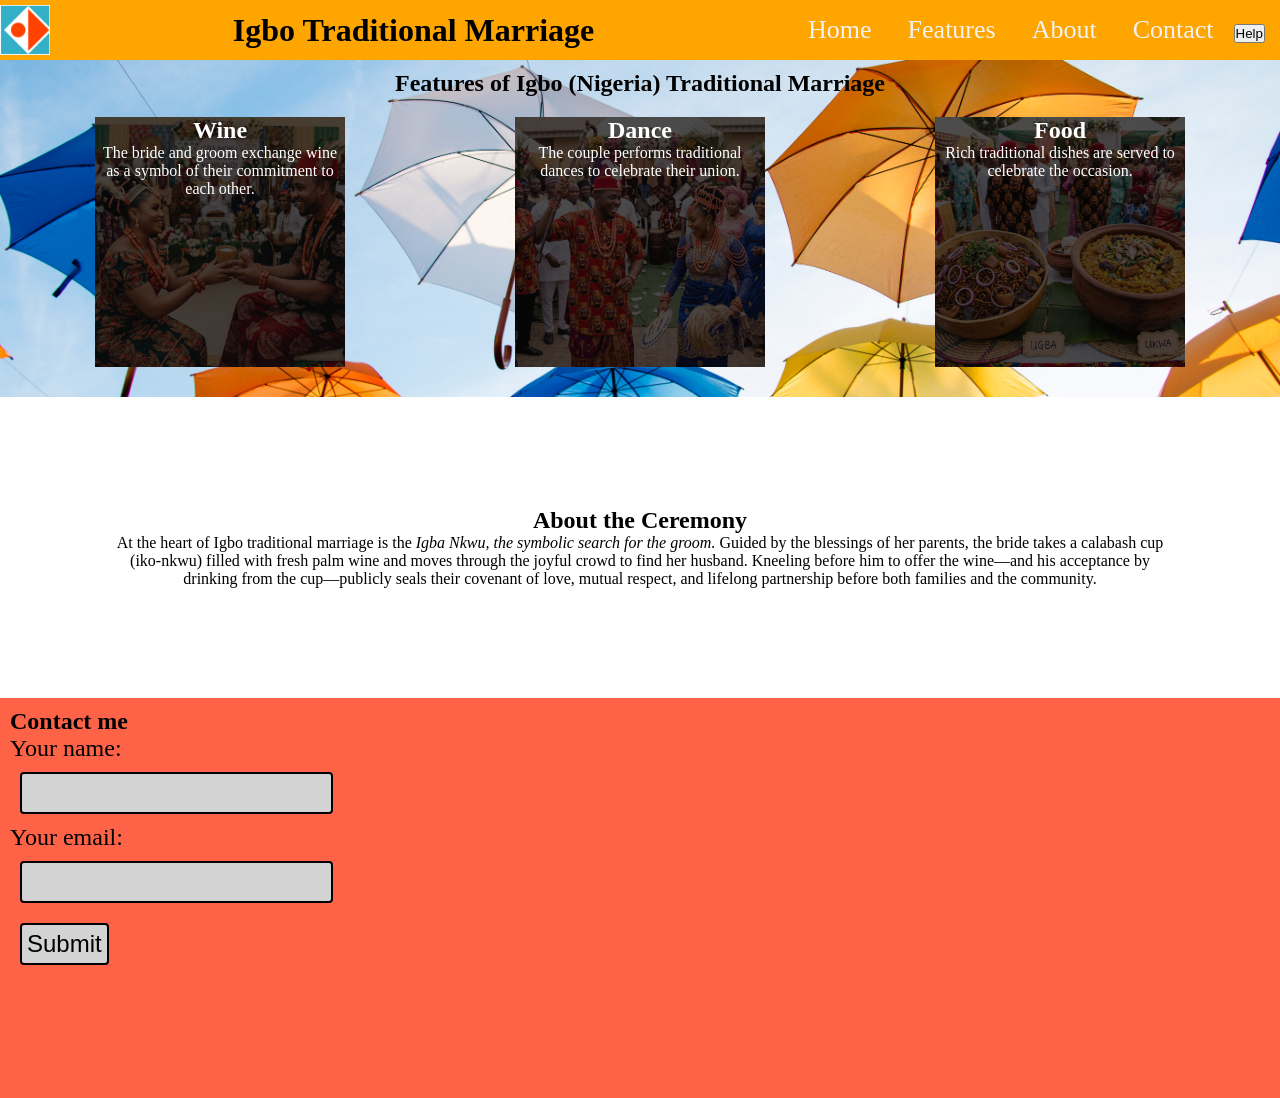
<file: assigment9/index.html>
<html lang="en">

<head>
  <meta charset="UTF-8">
  <meta http-equiv="X-UA-Compatible" content="IE=edge">
  <meta name="viewport" content="width=device-width, initial-scale=1.0">
  <title>Igbo traditional marriage</title>
  <link rel="stylesheet" href="style.css">
</head>

<!-- CSS Code -->
<style>

</style>

<!-- HTML Body -->

<body>
  <header>
    <div class="home" id="home">

      <img src="./images/ReDI_Logo.png" alt="Logo" width="50">

      <h1>Igbo Traditional Marriage</h1>

      <div class="topnav">
        <a href="#home">Home</a>
        <a href="#features">Features</a>
        <a href="#about">About</a>
        <a href="#contact">Contact</a>


        <button onclick="alert('you clicked Help 1 from html file')">Help</button>
        <!-- <button onclick=got_click()>Help</button> -->
      </div>
    </div>
  </header>

  <section class="features" id="features">

    <h1 class="features_title">Features of Igbo (Nigeria) Traditional Marriage</h1>

    <div class="box-container">

      <div class="box box1">
        <h2>Wine</h2>
        <p>The bride and groom exchange wine as a symbol of their commitment to each other.</p>
      </div>

      <div class="box box2">
        <h2>Dance</h2>
        <p>The couple performs traditional dances to celebrate their union.</p>
      </div>

      <div class="box box3">
        <h2>Food</h2>
        <p>Rich traditional dishes are served to celebrate the occasion.</p>
      </div>

    </div>
  </section>

  <section class="about" id="about">
    <h1>About the Ceremony</h1>
    <p>At the heart of Igbo traditional marriage is the <i>Igba Nkwu, the symbolic search for the groom.</i>
      Guided by the blessings of her parents, the bride takes a calabash cup (iko-nkwu) filled with fresh
      palm wine and moves through the joyful crowd to find her husband. Kneeling before him to offer the
      wine—and his acceptance by drinking from the cup—publicly seals their covenant of love, mutual respect,
      and lifelong partnership before both families and the community.</p>
  </section>

  <section class="contact" id="contact">
    <h1>Contact me</h1>
    <form action="" method="get">
      <label for="name">Your name:</label><br>
      <input type="text" name="name" id="name"><br>
      <label for="email">Your email:</label><br>
      <input type="email" name="email" id="email"><br>
      <input type="submit" onclick="alert('Message sent')" class="submit" value="Submit">
      <!-- <input type="button" onclick="alert('Message sent')" class="submit" value="Submit"> -->
    </form>
  </section>

  <script src="./wireframe.js"></script>
</body>

</html>
</file>
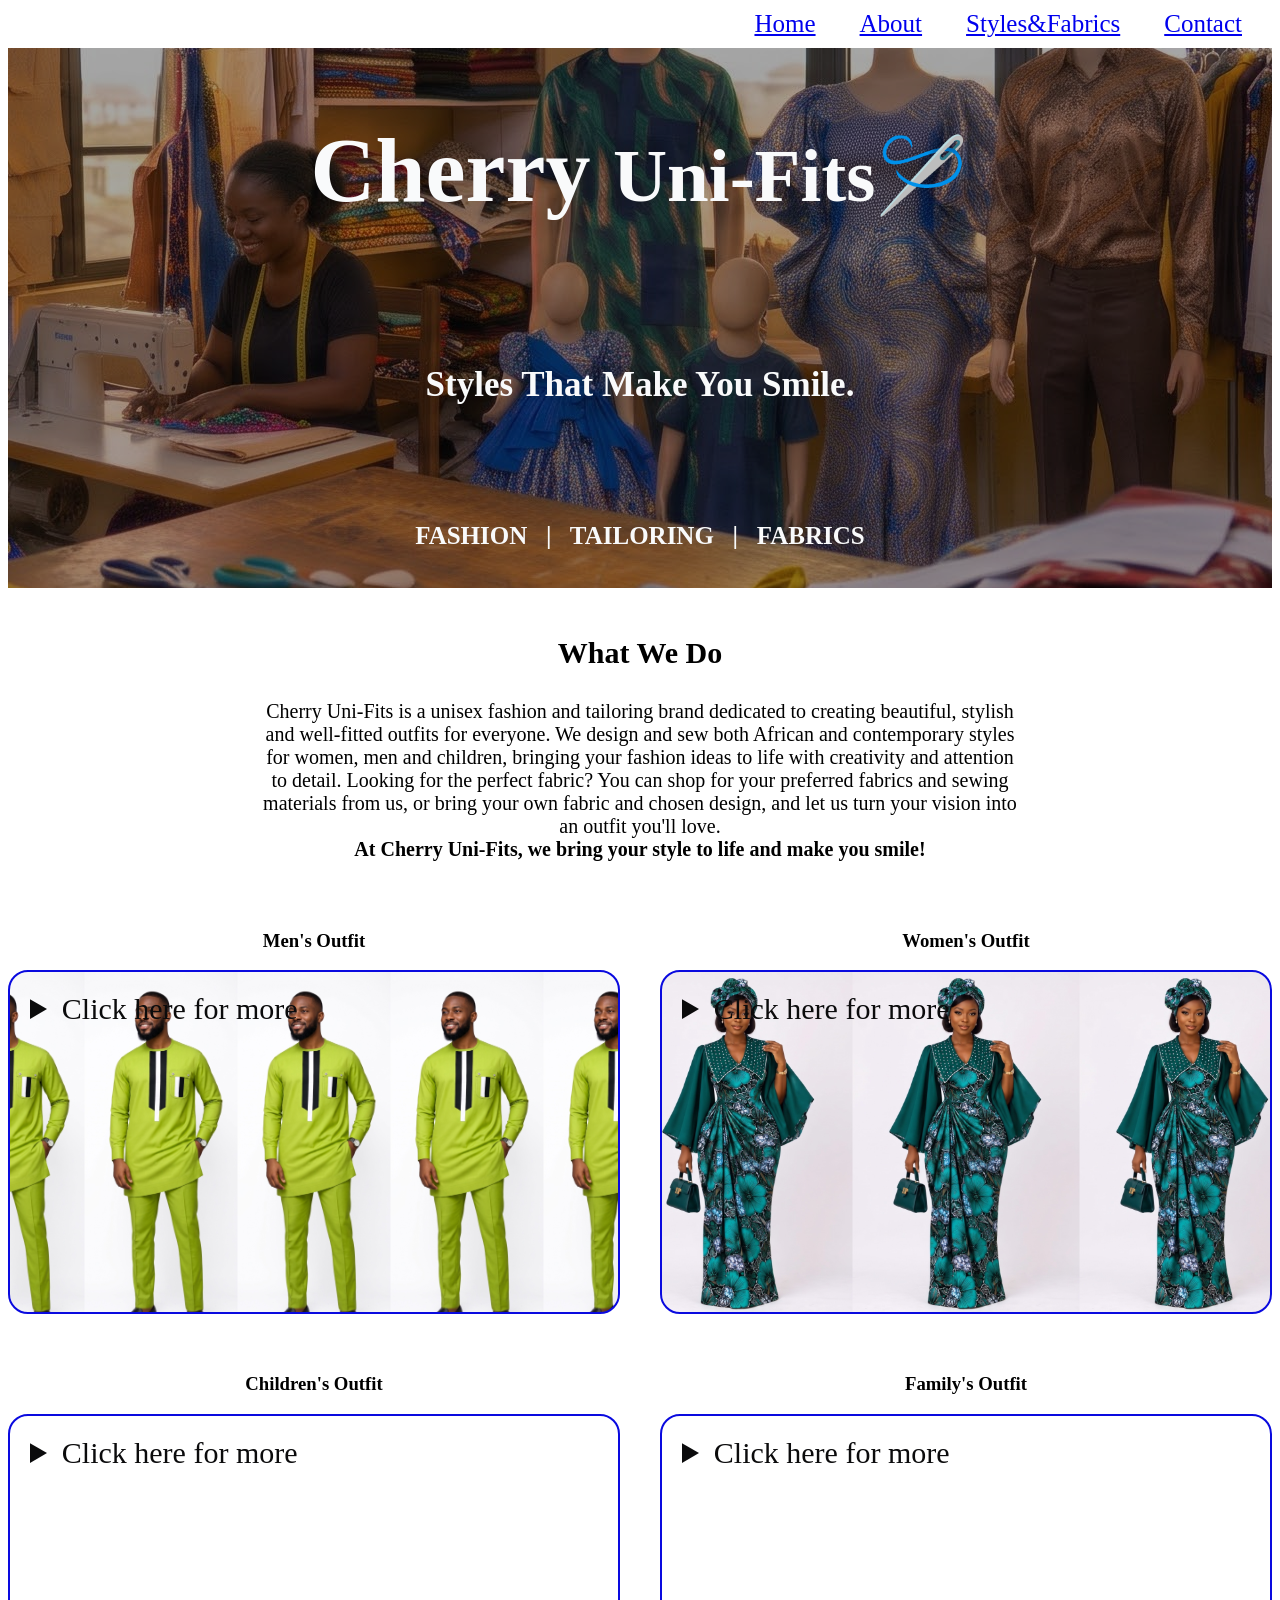
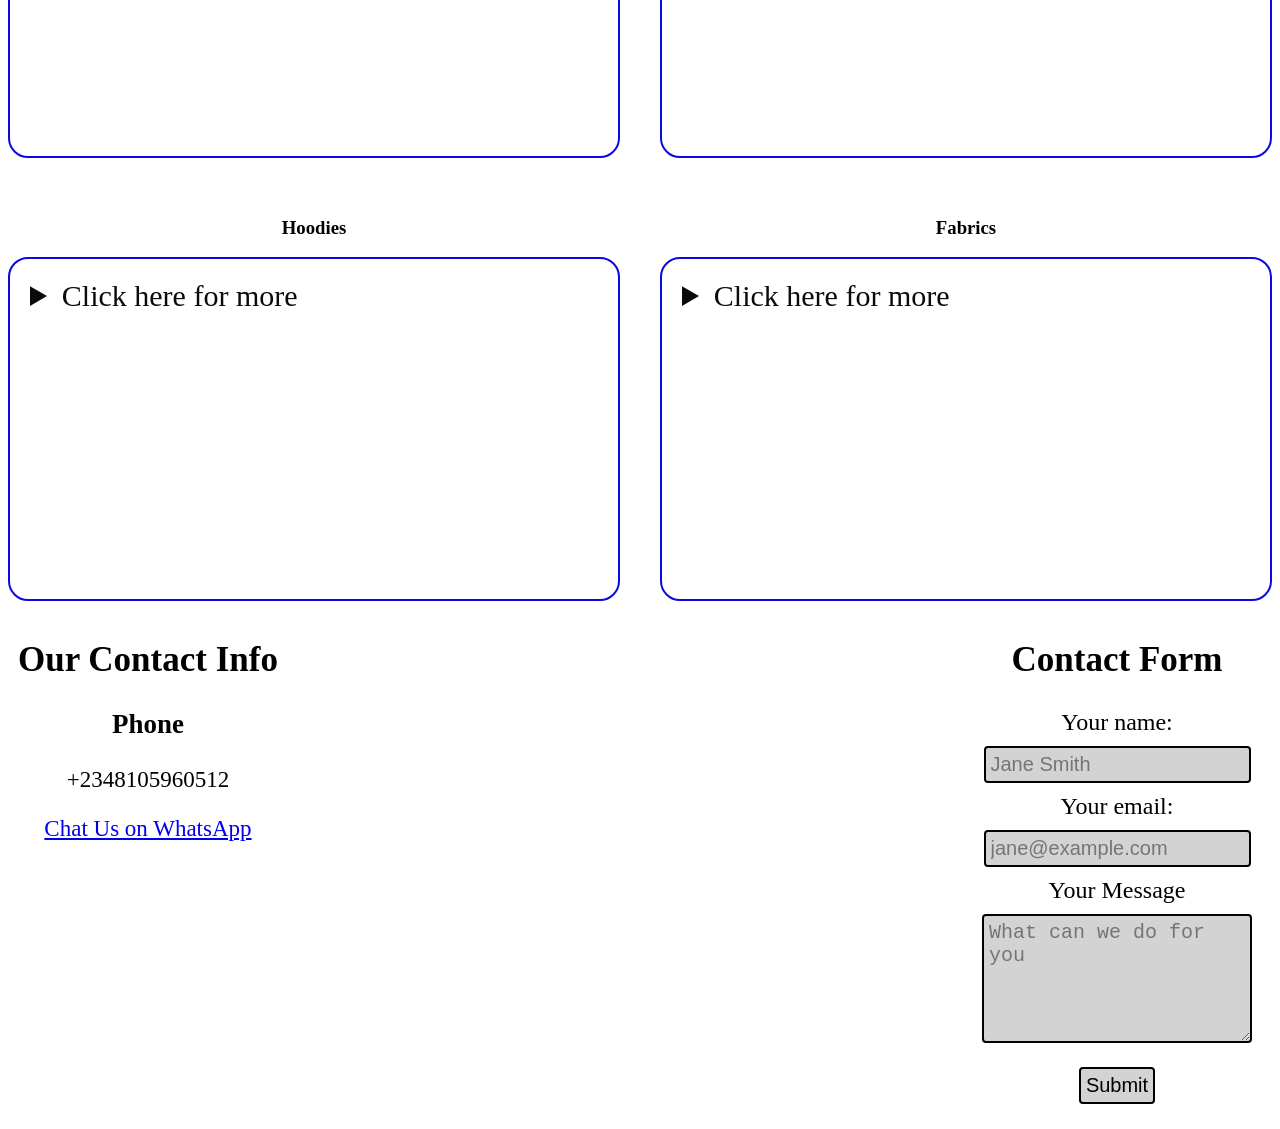
<file: final_project/index.html>
<!DOCTYPE html>
<html lang="en">

<head>
    <link rel="stylesheet" href="styles.css">
    <meta charset="UTF-8">
    <meta name="viewport" content="width=device-width, initial-scale=1.0">
    <title>unisex fits</title>
</head>

<body>
    <div class="topnav">
        <a href="#home">Home</a>
        <a href="#about">About</a>
        <a href="#styles">Styles&Fabrics</a>
        <a href="#contact">Contact</a>
    </div>
    <div class="home">
        <div class="home2">
            <h1>Cherry <small>Uni-Fits&#x1faa1</small></h1>
            <br> <br> <br>
            <h2>
                <strong>Styles That Make You Smile.</strong>
            </h2>
            <br><br><br>
            <h4>
                <strong>FASHION &nbsp; | &nbsp; TAILORING &nbsp; | &nbsp; FABRICS</strong>
            </h4>
        </div>
    </div>
    <br>


    <section id="about">
        <h3 class="aboutUsHeader">
            <stong>What We Do</stong>
        </h3>
        <p class="aboutUsText">
            Cherry Uni-Fits is a unisex fashion and tailoring brand dedicated to creating beautiful, stylish and
            well-fitted outfits for everyone.
            We design and sew both African and contemporary styles for women, men and children, bringing your fashion
            ideas
            to life with creativity and attention to detail.
            Looking for the perfect fabric? You can shop for your preferred fabrics and sewing materials from us, or
            bring
            your own fabric and chosen design, and let us turn your vision into an outfit you'll love.
            <br><strong>At Cherry Uni-Fits, we bring your style to life and make you smile!</strong>
        </p>
    </section>

    <section id="styles">

        <div class="items">
            <div class="item men">
                <h3>Men's Outfit</h3>
                <details>
                    <summary>
                        Click here for more
                    </summary>
                    <img src="images/men1.jpg" alt="image" height="500" />
                    <img src="images/men2.jpg" alt="image" height="500" />
                    <img src="images/men3.jpg" alt="image" height="500" />
                    <img src="images/men4.jpg" alt="image" height="500" />
                    <img src="images/men5.jpg" alt="image" height="500" />
                    <img src="images/men6.jpg" alt="image" height="500" />
                    <img src="images/men7.jpg" alt="image" height="500" />
                    <img src="images/men8.jpg" alt="image" height="500" />
                </details>
            </div>

            <div class="item women">
                <h3>Women's Outfit</h3>
                <details>
                    <summary>
                        Click here for more
                    </summary>
                    <img src="images/women8.jpg" alt="image" height="500" />
                    <img src="images/women1.jpg" alt="image" height="500" />
                    <img src="images/women2.jpg" alt="image" height="500" />
                    <img src="images/women3.jpg" alt="image" height="500" />
                    <img src="images/women4.jpg" alt="image" height="500" />
                    <img src="images/women5.jpg" alt="image" height="500" />
                    <img src="images/women6.jpg" alt="image" height="500" />
                    <img src="images/women7.jpg" alt="image" height="500" />
                    <img src="images/women9.jpg" alt="image" height="500" />
                    <img src="images/women10.jpg" alt="image" height="500" />

                </details>
            </div>

            <div class="item">
                <h3>Children's Outfit</h3>
                <details>
                    <summary>
                        Click here for more
                    </summary>

                </details>
            </div>

            <div class="item">
                <h3>Family's Outfit</h3>
                <details>
                    <summary>
                        Click here for more
                    </summary>

                </details>
            </div>

            <div class="item">
                <h3>Hoodies</h3>
                <details>
                    <summary>
                        Click here for more
                    </summary>

                </details>
            </div>

            <div class="item">
                <h3>Fabrics</h3>
                <details>
                    <summary>
                        Click here for more
                    </summary>

                </details>
            </div>


        </div>
    </section>

    <section class="contact" id="contact">
        <div class="info">
            <h2 class="contactTitle">Our Contact Info</h2>
            <h3>Phone</h3>
            <p>+2348105960512</p>
            <a href="http://wa.me/0805960512">Chat Us on WhatsApp</a>
        </div>
        <div class="form">
            <h2 class="contactTitle">Contact Form</h2>
            <form action="" method="get">
                <label for="name">Your name:</label><br>
                <input type="text" name="name" placeholder="Jane Smith" id="name"><br>
                <label for="email">Your email:</label><br>
                <input type="email" name="email" placeholder="jane@example.com" id="email"><br>
                <label for="user-message">Your Message</label><br>
                <textarea id="user-message" name="user-message" rows="5" width="40px"
                    placeholder="What can we do for you"></textarea><br>
                <input type="submit" onclick="alert('Message sent')" class="submit" value="Submit">
                <!-- <input type="button" onclick="alert('Message sent')" class="submit" value="Submit"> -->
            </form>
        </div>
    </section>


</body>

</html>
</file>
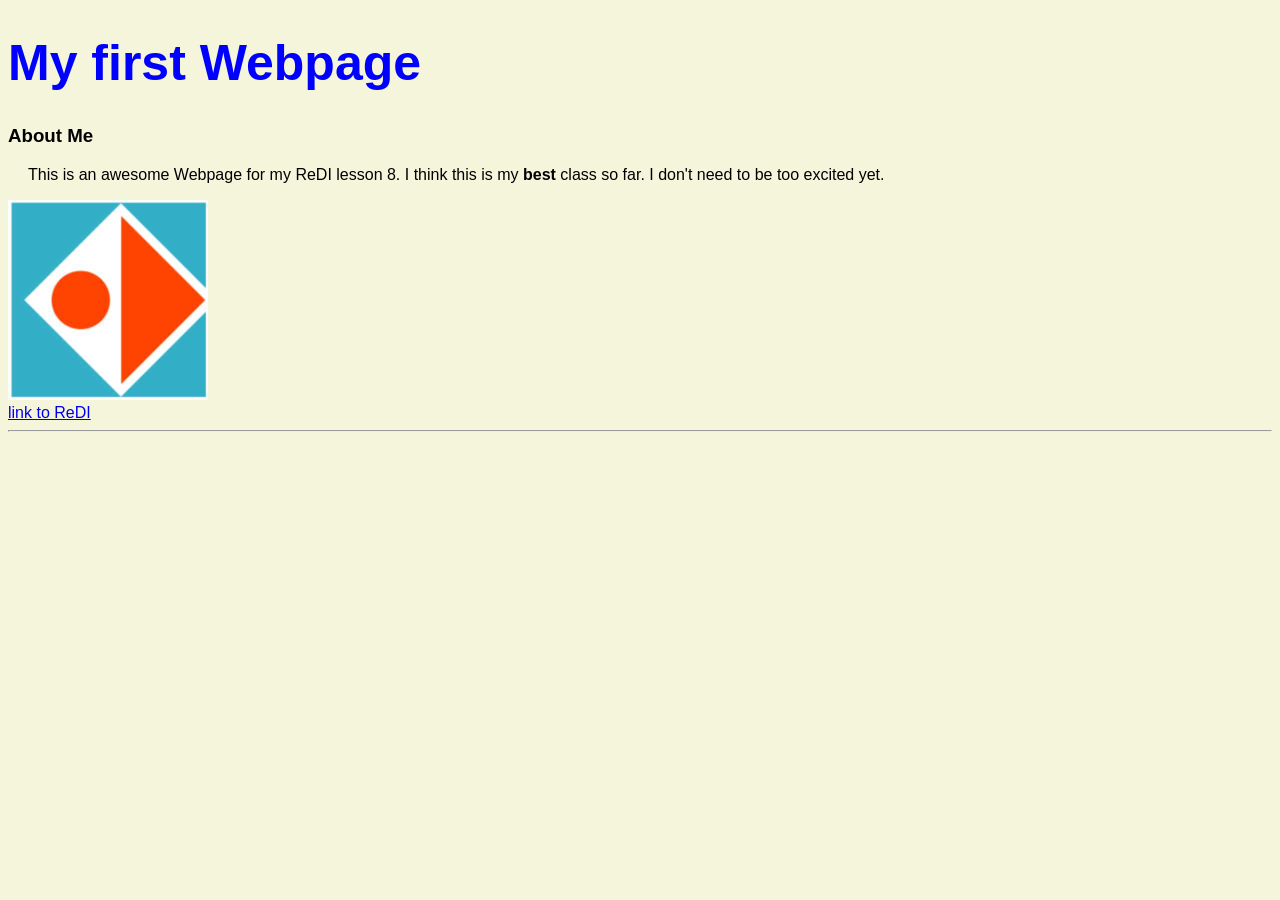
<file: lesson8/webpage1.html>
<!DOCTYPE html>
<html lang="en">
<head>
    <link rel="stylesheet" href="webpage1.css">
    <meta charset="UTF-8">
    <meta name="viewport" content="width=device-width, initial-scale=1.0">
    <title>Document</title>
</head>
<body>
    <h1 class="title">My first Webpage</h1>

    <h3 id="subtitleThird">About Me</h3>
    <p class="text">
        This is an awesome Webpage for my ReDI lesson 8. I think this is my
        <strong> best </strong>
        class so far. I don't need to be too excited yet.
    </p>
    <img class="logo" src="images/redi-logo.jpg" alt = "image" height = "300"> 
<br>
    <a href = "https://www.redi-school.org">link to ReDI</a>

    <!--Seperating line-->
    <hr>

</body>
</html>
</file>
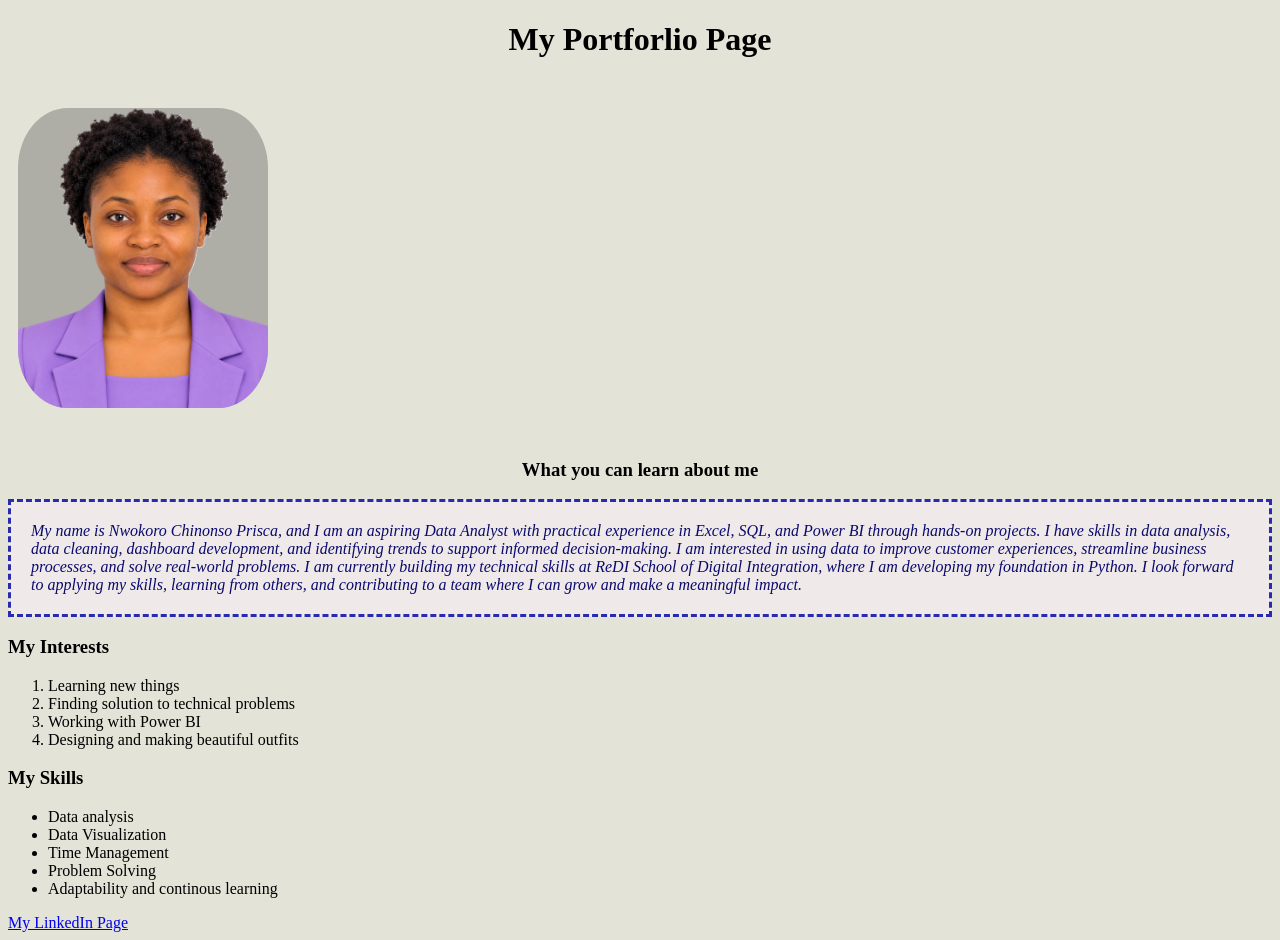
<file: lesson8_exercise/web8.html>
<!DOCTYPE html>
<html lang="en">
<head>
    <link rel="stylesheet" href="web8.css">
    <meta charset="UTF-8">
    <meta name="viewport" content="width=device-width, initial-scale=1.0">
    <title>Document</title>
</head>
<body>
    <h1>My Portforlio Page</h1>
<br>
<div>
    <img class="profilePicture" src="image8/web_image8.png" alt = "image" height = "300" width = "250">
</div>
<br>
    <h3 class="aboutMe">What you can learn about me</h3>
    <p class="aboutMeText">
        My name is 
        <i>Nwokoro Chinonso Prisca,</i> 
        and I am an aspiring Data Analyst with practical experience in Excel, SQL, and Power BI 
        through hands-on projects. I have skills in data analysis, data cleaning, dashboard 
        development, and identifying trends to support informed decision-making. I am interested in using data 
        to improve customer experiences, streamline business processes, and solve real-world problems. 
        I am currently building my technical skills at ReDI School of Digital Integration, where I am developing 
        my foundation in Python. I look forward to applying my skills, learning from others, and contributing to 
        a team where I can grow and make a meaningful impact.
    </p>

    <h3>My Interests</h3>
    <p>
        <ol>
            <li>Learning new things</li>
            <li>Finding solution to technical problems</li>
            <li>Working with Power BI</li>
            <li>Designing and making beautiful outfits</li>
        </ol>
    </p>

    <h3>My Skills</h3>
    <p>
        <ul>
            <li>Data analysis</li>
            <li>Data Visualization</li>
            <li>Time Management</li>
            <li>Problem Solving</li>
            <li>Adaptability and continous learning</li>
        </ul>
    </p>
    <a href="https://www.linkedin.com/in/chinonsoprisca">My LinkedIn Page</a>

</body>
</html>
</file>
<file: assigment9/style.css>
/* global styles */
* {
	margin: 0; /* no border to the viewable frame */
  padding: 0; /* no padding to the viewable frame */
	box-sizing: border-box;
  /* border: 1px solid rgb(109, 7, 24); */
}

h1 {
  font-family: "Lucida Handwriting";
}

/* ################################# Navigation Bar ################################# */

header {
  background-color: orange;
}
.home {
  display: flex; /* apply flexbox */
  flex-direction: column; /* flexbox item in column */
  align-items: center; /* items vertically centered */
  justify-content: space-between; /* left space between containers */
}
.topnav {
  margin: 15px;
}
/* Style the links inside the topnav */
.topnav a {
  color: #f2f2f2; /* text color white */
  padding: 14px 16px;
  text-decoration: none; /* no underline of links */
  font-size: 26px;
}
/* Change the color of links on hover */
.topnav a:hover {
  background-color: #ddd;
  color: black; /* text color white */
  border-radius: 15px;
}
/* ################################# SECTION Profile ################################# */
.features {
  background-color: lightblue;
  padding: 10px;
  background-image: url("./images/pexels-bg.jpg"); /* get background image */
  background-repeat: no-repeat; /* only once */
  background-size: cover; /* cover the container */
  background-position: center; /* position bg in center of picture*/
  
  /* acivate line blow to see effect */
  /* min-height: 600px; */
}
.features_title {
  text-align: center;
}
.box-container {
  display: flex;
  flex-direction: column; /* flexbox item in column */
  align-items: center;
  justify-content: space-around;
}
.box {
  background-color: MediumSeaGreen;
  height: 250px;
  width: 250px;
  text-align: center;
  margin: 20px;
  color: white;
  box-shadow: inset 0 0 0 1000px rgba(7, 6, 6, 0.715) ;

  /* acivate line blow to see effect */
  /* width: 70%; */
}

.box1 {
  background-image: url(./images/wine.jpg);
  background-repeat: no-repeat;
  background-size: cover;
  background-position: center;
}

.box1 {
  background-image: url(./images/wine.jpg);
  background-repeat: no-repeat;
  background-size: cover;
  background-position: center;
}
.box2 {
  background-image: url(./images/dance.jpg);
  background-repeat: no-repeat;
  background-size: cover;
  background-position: center;
}
.box3 {
  background-image: url(./images/food.jpg);
  background-repeat: no-repeat;
  background-size: cover;
  background-position: center;
}

/* ################################# SECTION About ################################# */
.about {
  padding: 10px;
  text-align: center;
  margin: 100px;
}
/* ################################# SECTION Contact ################################# */
.contact {
  background-color: tomato;
  height: 400px;
  padding: 10px;
}

label {
  font-size: 24px;
}
input {
  font-size: 24px;
  padding: 5px;
  margin: 10px;
  background-color: lightgray;
  border: 2px solid black;
  border-radius: 4px;
}
input [type="submit"] {
  font-size: 24px;
  padding: 5px;
}

/* media query to change layout when screen is wider than 880px */
@media (min-width: 880px) {
  .profile_title {
    text-align: left;
  }
  .home {
    flex-direction: row;
    /* overflow: hidden; */
  }
  .box-container {
    flex-direction: row;
  }
}
</file>
<file: final_project/styles.css>
.topnav {
  margin: 10px;
  text-align: right;
}

.topnav a{
    font-size: 25px;
    padding: 20px;
}

.home {
    background-image: url("./images/homepage5.jpg");
    background-repeat: no-repeat;
    text-align: center;
    background-position: center center;
    box-shadow: inset 0 0 0 2000px rgba(7, 6, 6, 0.358);
    padding-bottom: 5px;
    padding-top: .67rem;
}

h1 {
    font-size: 90px;
    color: #F9FAFB;
}

h2 {
    color: #F9FAFB;
    font-size: 35px;
}

h4 {
    font-size: 25px;
    color: #F9FAFB;
}

#about {
    padding-bottom: 50px;
}

.aboutUsHeader {
    text-align: center;
    font-size: 30px;
}

.aboutUsText {
    text-align: center;
    margin: auto;
    max-width: 60%;
    font-size: 20px;
}

.items {
    display: flex;
    flex-direction: row;
    justify-content: space-around;
    flex-wrap: wrap;
    gap: 40px;
}

.item {
    flex: 35%;
}

.item>h3 {
    text-align: center;
}

.item>details>summary {
    border: 2px solid rgb(10, 10, 223);
    border-radius: 20px;
    padding: 20px;
    height: 300px;
    font-size: 30px;
    text-align: center center;
    color: rgb(11, 11, 12);
}

.men>details>summary {
    background-image: url(./images/men1.jpg);
    background-position: center center;
    background-size: contain;
}

.women>details>summary {
    background-image: url(./images/women8.jpg);
    background-position: center center;
    background-size: contain;
}

.contact {
    display: flex;
    flex-direction: row;
    justify-content: space-between;
    margin: 10px;
}

.contactTitle{
    font-size: 35;
    color: black;
    text-align: center;
}

label {
  font-size: 24px;
}

input,textarea {
  font-size: 20px;
  padding: 5px;
  margin: 10px;
  background-color: lightgray;
  border: 2px solid black;
  border-radius: 4px;
}

.info{
    font-size: 23px;
    text-align: center;
}

.form{
    text-align: center;
}

@media (max-width: 500px) {
    .item {
        flex: 100%;
    }

    .aboutUsText {
        text-align: center;
        max-width: 90%;
    }
}

@media (max-width: 768px) {
    .aboutUsText {
        text-align: center;
        max-width: 80%;
    }
}
</file>
<file: lesson8/webpage1.css>
body{
    background-color: beige;
    font-family: Arial, Helvetica, sans-serif;
}



.title{
    color: blue;
    font-size: 50px;
}

.logo{
    width: 200px;
    height: 200px;
}

.text{
    margin-left: 20px;
}
</file>
<file: lesson8_exercise/web8.css>
body{
    background-color: rgb(227, 227, 216);
}

.profilePicture{
    background-color: rgb(174, 174, 166);
    border-radius: 20%;
    margin: 10px;
}


h1{
    text-align: center;
    font-family: cursive;
}


.aboutMe{
    text-align: center;
    font-family: cursive;
}

.aboutMeText{
    background-color: rgba(242, 237, 237, 0.842);
    text-align: left;
    padding: 20px;
    border: dashed rgb(42, 42, 175);
    color: rgb(10, 10, 108);
    font-style: oblique;
}
</file>
